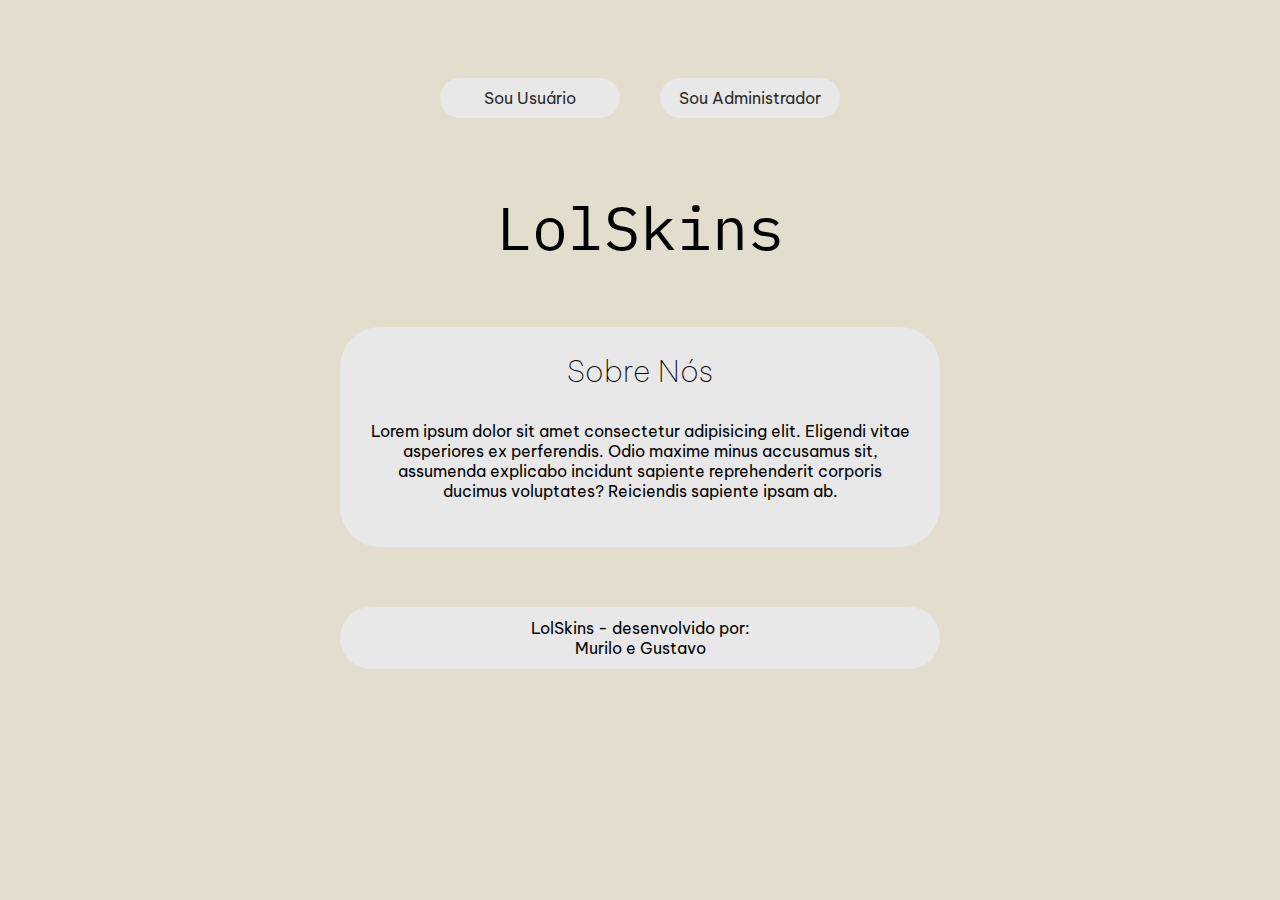
<file: index.html>
<!DOCTYPE html>
<html lang="en">
<head>
    <meta charset="UTF-8">
    <meta name="viewport" content="width=device-width, initial-scale=1.0">
    <link rel="stylesheet" href="styles.css">
    <title>Document</title>
</head>
<body>
<div class="container">
    <header>
        <nav>
            <a href="user/produtos.php" class="linknav">Sou Usuário</a>
            <a href="login-adm.php" class="linknav">Sou Administrador</a>
        </nav>
    </header>
    <div class="content">
        <h1>LolSkins</h1>
        <div class="sobrenos">
            <h5>Sobre Nós</h5>
            <p>Lorem ipsum dolor sit amet consectetur adipisicing elit. Eligendi vitae asperiores ex perferendis. Odio maxime minus accusamus sit, assumenda explicabo incidunt sapiente reprehenderit corporis ducimus voluptates? Reiciendis sapiente ipsam ab.</p>
        </div>
    </div>
    <footer>
        <p>LolSkins - desenvolvido por:<br>Murilo e Gustavo</p>
    </footer>
</div>
</body>
</html>
</file>
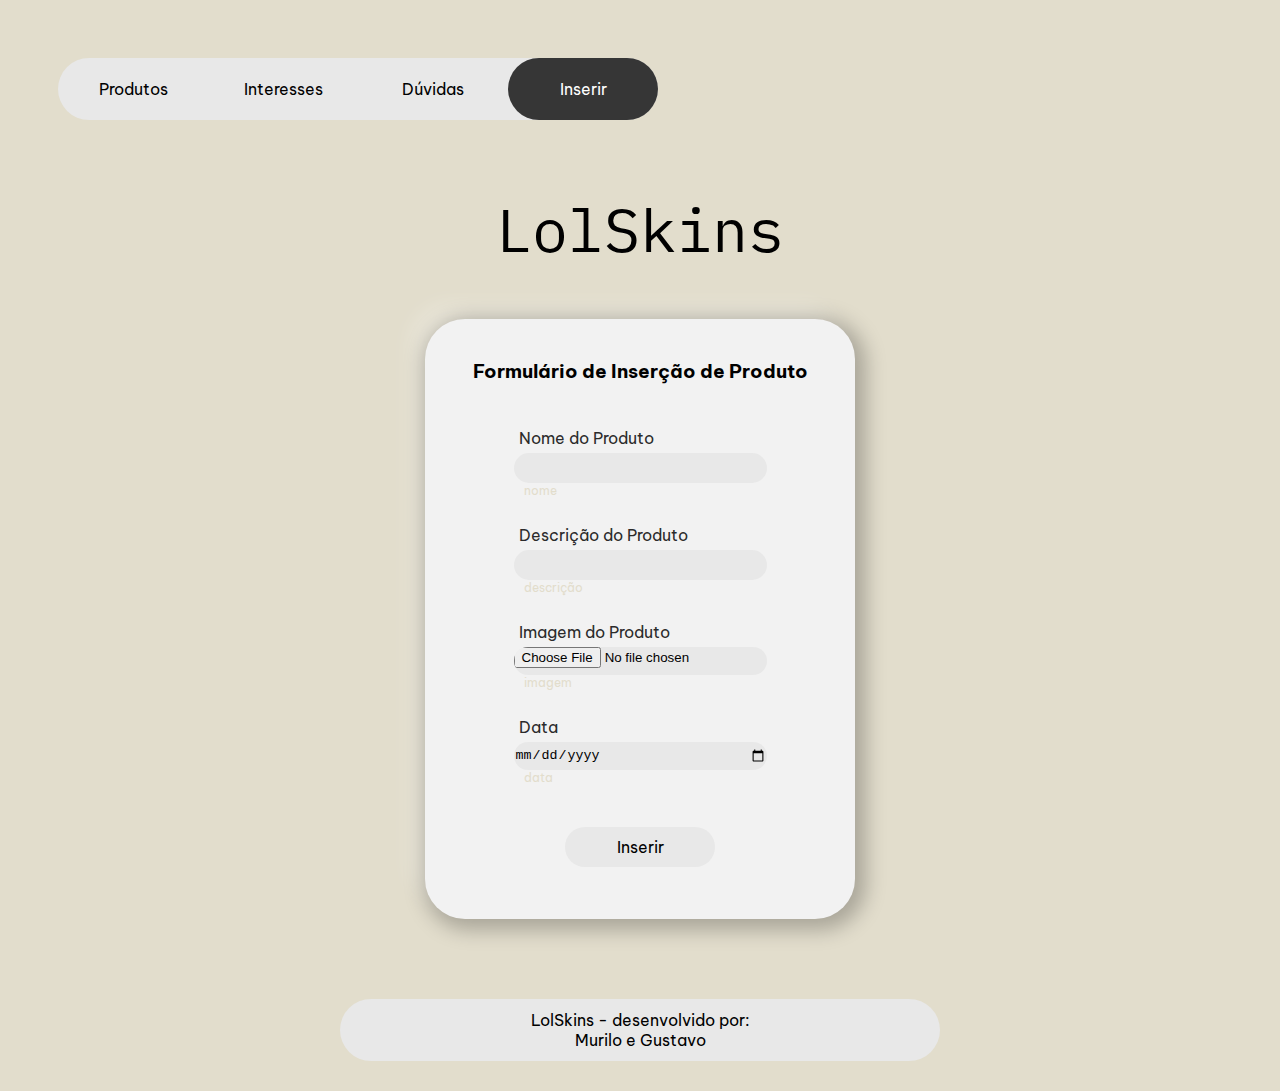
<file: adm/inserir-produto.html>
<!DOCTYPE html>
<html lang="en">
<head>
    <meta charset="UTF-8">
    <meta name="viewport" content="width=device-width, initial-scale=1.0">
    <link rel="stylesheet" href="styles.css">
    <title>Document</title>
</head>
<body>
<div class="container">
    <header>
        <div class="divnavegacao">
            <nav class="navegacao">
                <a class="linknav" href="listar-produtos.php"><button class="navbtn">Produtos</button></a>
                <a class="linknav" href="listar-interesse.php"><button class="navbtn">Interesses</button></a>
                <a class="linknav" href="listar-faleconosco.php"><button class="navbtn">Dúvidas</button></a>
                <a class="linknav" href="inserir-produto.html"><button class="navbtn" id="navbtnativo">Inserir</button></a>
            </nav>
        </div>
        <div class="divadm">
            <p>Administrador</p>   
        </div>
    </header>
    <div class="content">
    <h1>LolSkins</h1><br>
        <div class="inserirprodutosdiv">
            <h3>Formulário de Inserção de Produto</h3>
            <form class="formularioinserir"action="inserir-produtos.php" method="post" enctype="multipart/form-data">
                <label for="nome">Nome do Produto</label><br>
                <input type="text" name="nome" id="nome" required><br><br>
                <p class="labelinferior">nome</p>

                <label for="descricao">Descrição do Produto</label><br>
                <input type="text" name="descricao" id="descricao" required><br><br>
                <p class="labelinferior">descrição</p>

                <label for="imagem">Imagem do Produto</label><br>
                <input type="file" name="imagem" id="imagem" accept="image/*"><br><br>
                <p class="labelinferior">imagem</p>

                <label for="data_insercao">Data</label><br>
                <input type="date" name="data_insercao" id="data_insercao" required><br><br>
                <p class="labelinferior">data</p>

                <input id="btninserir" type="submit" value="Inserir">
                <br>
            </form>
            <br>
        </div>
    </div>


    <footer>
        <p>LolSkins - desenvolvido por:<br>Murilo e Gustavo</p>
    </footer>
    </div>
</body>
</html>
</file>
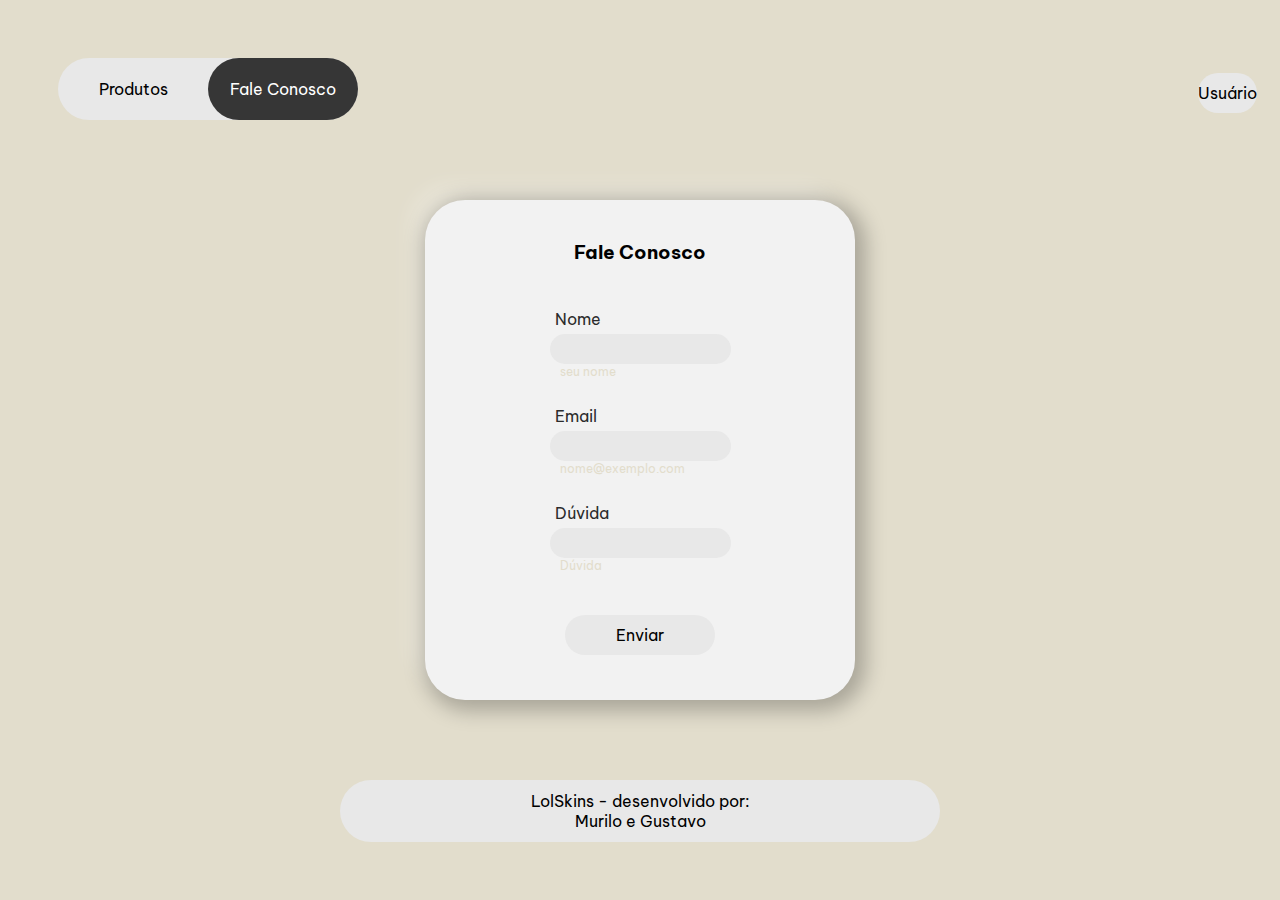
<file: user/fale-conosco.html>
<!DOCTYPE html>
<html lang="en">
<head>
    <meta charset="UTF-8">
    <meta name="viewport" content="width=device-width, initial-scale=1.0">
    <link rel="stylesheet" href="styles.css">
    <title>Document</title>
</head>
<body>
<div class="container">
    <header>
        <div class="divnavegacao">
            <nav class="navegacao">
                <a class="linknav" href="produtos.php"><button class="navbtn">Produtos</button></a>
                <a class="linknav" href="fale-conosco.html"><button class="navbtn"  id="navbtnativo">Fale Conosco</button></a>
            </nav>
        </div>
        <div class="divadm">
            <p>Usuário</p>   
        </div>
    </header>
    <div class="content" id="contentlistar">
        <div class="inserirfaleconoscodiv">
            <h3>Fale Conosco</h3>
            <form class="formularioinserir"action="inserir-fale-conosco.php" method="post">
                <label for="nome">Nome</label><br>
                <input type="text" name="nome" id="nome" required><br><br>
                <p class="labelinferior">seu nome</p>

                <label for="email">Email</label><br>
                <input type="text" name="email" id="email" required><br><br>
                <p class="labelinferior">nome@exemplo.com</p>

                <label for="duvida">Dúvida</label><br>
                <input type="text" name="duvida" id="duvida" required><br><br>
                <p class="labelinferior">Dúvida</p>

                <input id="btninserir" type="submit" value="Enviar">
                <br>
            </form>
            <br>
        </div>            

    <footer>
        <p>LolSkins - desenvolvido por:<br>Murilo e Gustavo</p>
    </footer>
    </div>
</body>
</html>
</file>
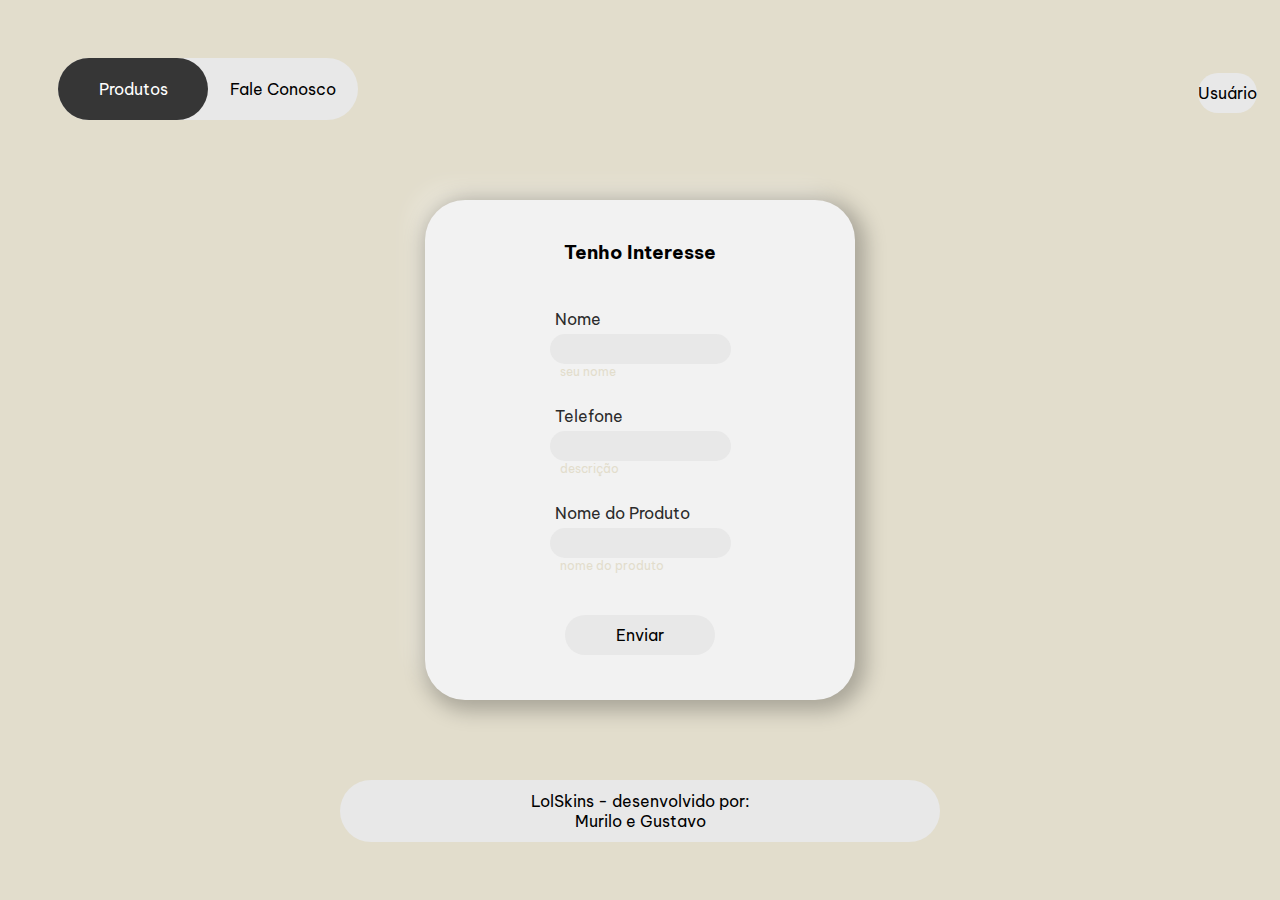
<file: user/tenho-interesse.html>
<!DOCTYPE html>
<html lang="en">
<head>
    <meta charset="UTF-8">
    <meta name="viewport" content="width=device-width, initial-scale=1.0">
    <link rel="stylesheet" href="styles.css">
    <title>Document</title>
</head>
<body>
<div class="container">
    <header>
        <div class="divnavegacao">
            <nav class="navegacao">
                <a class="linknav" href="produtos.php"><button class="navbtn" id="navbtnativo">Produtos</button></a>
                <a class="linknav" href="fale-conosco.html"><button class="navbtn">Fale Conosco</button></a>
            </nav>
        </div>
        <div class="divadm">
            <p>Usuário</p>   
        </div>
    </header>
    <div class="content" id="contentlistar">
        <div class="inseririnteressediv">
            <h3>Tenho Interesse</h3>
            <form class="formularioinserir"action="interesse.php" method="post">
                <label for="nome">Nome</label><br>
                <input type="text" name="nome" id="nome" required><br><br>
                <p class="labelinferior">seu nome</p>

                <label for="fone">Telefone</label><br>
                <input type="text" name="fone" id="fone" required><br><br>
                <p class="labelinferior">descrição</p>

                <label for="nomeproduto">Nome do Produto</label><br>
                <input type="text" name="nomeproduto" id="nomeproduto" required><br><br>
                <p class="labelinferior">nome do produto</p>

                <input id="btninserir" type="submit" value="Enviar">
                <br>
            </form>
            <br>
        </div>            

    <footer>
        <p>LolSkins - desenvolvido por:<br>Murilo e Gustavo</p>
    </footer>
    </div>
</body>
</html>
</file>
<file: styles.css>
@import url('https://fonts.googleapis.com/css2?family=Be+Vietnam+Pro&family=IBM+Plex+Mono:wght@200&display=swap');
body {
    background: #E2DDCC;
    font-family: Be Vietnam Pro;
}
p{
    font-family: Be Vietnam Pro;
}
header {
    display: flex;
    flex-direction: row;
    padding: 50px;
    font-family: Be Vietnam Pro;
}
a:link {
	text-decoration: none;
	color: #2B2B2B;
	z-index: 1;

}
a:visited {
	text-decoration: none;
	color: #2B2B2B;
	z-index: 1;
}
a:hover {
	text-decoration: none;
	color: #2B2B2B;
	z-index: 1;
}
a:active {
	text-decoration: none;
	color: #2B2B2B;
}
.container {
    display: flex;
    flex-direction: column;
    justify-content: center;
    align-items: center;
}
.content {
    text-align: center;
    width: 600px;
}
.sobrenos {
    background: #E8E8E8;
    border-radius: 40px;
    margin-top: 60px;
    margin-bottom: 60px;
    padding: 30px;
    padding-top: 10px;
    display: flex;
    flex-direction: column;
    justify-content: center;
    align-items: center;
}
h1 {
    color: #000;
    font-family: IBM Plex Mono;
    font-size: 60px;
    font-style: normal;
    font-weight: 400;
    line-height: normal;
    margin: 0px;
    margin-top: 0px;
}
h5 {
    margin: 15px;
    font-size: 30px;
    font-weight: lighter;
}
footer {
    display: flex;
    width: 600px;
    background: #E8E8E8;
    height: 62px;
    border-radius: 45px;
    text-align: center;
    align-items: center;
    justify-content: center;
    margin-left: auto;
    margin-right: auto;
    margin-bottom: 30px;
    font-family: Be Vietnam Pro;
}
.linknav {
    height: 40px;
    width: 180px;
    display: flex;
    justify-content: center;
    align-items: center;
    text-align: center;
    margin: 20px;
    background-color: #E8E8E8;
    border-radius: 20px;
}
.linknav:hover {
    background: #363636;
    color: #fff;
}
nav {
    display: flex;
    flex-direction: row;
}
#usuario {
    border: 1px solid #3B3B3B;
    background: rgb(232, 232, 232);
    padding-left: 10px;
    height: 40px;
    width: 250px;
    margin-bottom: 30px;
    margin-top: 20px;
    border-radius: 20px;
}
#usuario:focus {
    outline: none;
}
#senha {
    border: 1px solid #3B3B3B;
    background: rgb(232, 232, 232);
    height: 40px;
    width: 250px;
    margin-bottom: 40px;
    margin-top: 10px;
    padding-left: 10px;
    border-radius: 20px;
}
#senha:focus {
    outline: none;
}

#entrar {
    appearance: none;
    background-color: transparent;
    border: 1px solid #1A1A1A;
    border-radius: none;
    box-sizing: border-box;
    color: #3B3B3B;
    cursor: pointer;
    display: inline-block;
    font-family: Roobert,-apple-system,BlinkMacSystemFont,"Segoe UI",Helvetica,Arial,sans-serif,"Apple Color Emoji","Segoe UI Emoji","Segoe UI Symbol";
    font-weight: 600;
    line-height: normal;
    margin: 0;
    height: 40px;
    min-width: 260px;
    outline: none;
    padding: auto;
    padding-left: 40px;
    padding-right: 40px;
    text-align: center;
    text-decoration: none;
    transition: all 300ms cubic-bezier(.23, 1, 0.32, 1);
    user-select: none;
    -webkit-user-select: none;
    touch-action: manipulation;
    will-change: transform;
}
#entrar:hover {
    color: #fff;
    background-color: #1A1A1A;
    box-shadow: rgba(0, 0, 0, 0.25) 0 8px 15px;
    transform: translateY(-2px);
}
#entrar:active {
    box-shadow: none;
    transform: translateY(0);
   }
</file>
<file: adm/styles.css>
@import url('https://fonts.googleapis.com/css2?family=Be+Vietnam+Pro&family=IBM+Plex+Mono:wght@200&display=swap');
body {
    background: #E2DDCC;
    font-family: Be Vietnam Pro;
}
p{
    font-family: Be Vietnam Pro;
}
header {
    display: flex;
    flex-direction: row;
    padding: 50px;
    font-family: Be Vietnam Pro;
}
a:link {
	text-decoration: none;
	color: #2B2B2B;
	z-index: 1;

}
a:visited {
	text-decoration: none;
	color: #2B2B2B;
	z-index: 1;
}
a:hover {
	text-decoration: none;
	color: #2B2B2B;
	z-index: 1;
}
a:active {
	text-decoration: none;
	color: #2B2B2B;
}
.navegacao {
    display: flex;
    flex-direction: row;
    align-items: center;
    justify-content: center;
    width: 600px;
    height: 62px;
    border-radius: 45px;
    background: #E8E8E8;
}
.navbtn {
    width: 150px;
    height: 62px;
    border-radius: 45px;
    border: none;
    background: none;
    font-size: 16px;
    font-family: Be Vietnam Pro;
}
.navbtn:hover {
    transform: translateY(-2px);
}
#navbtnativo {
    background: #363636;
    color: #fff;
}
.divadm {
    display: flex;
    justify-content: center;
    align-items: center;
    margin-left: 640px;
    margin-top: 15px;
    height: 40px;
    width: 140px;
    background: #E8E8E8;
    text-align: center;
    border-radius: 30px;
}
.btnproduto {
    margin-top: -65px;
    width: 230px;
    height: 230px;
    border-radius: 40px;
    background: #f2f2f23d;
    box-shadow: 5px 5px 20px 6px rgba(0, 0, 0, 0.25), -15px -15px 20px 0px rgba(255, 255, 255, 0.25);
    border: none;
    display: flex;
    text-decoration: none;
    flex-direction: column;
    justify-content: center;
    align-items: center;
}
.btnproduto:hover {
    transform: translateY(-2px);
}
img {
    width: 150px;
    height: 150px;
    border-radius: 20px;
}
.nomeproduto {
    margin-top: -5px;
    font-family: Be Vietnam Pro;
}
.produto {
    margin: 80px;
    width: 15%;
}
.produtodetalhado {
    margin: 80px;
}
.produtodetalhado {
    width: 300px;
    height: 450px;
    border-radius: 40px;
    background: #f2f2f23d;
    box-shadow: 5px 5px 20px 6px rgba(0, 0, 0, 0.25), -15px -15px 20px 0px rgba(255, 255, 255, 0.25);
    border: none;
    display: flex;
    text-decoration: none;
    flex-direction: column;
    justify-content: center;
    align-items: center;
}
.divbotoes {
    display: flex;
    flex-direction: row;
}
.content{
    display: flex;
    justify-content: center;
    flex-direction: column;
    align-items: center;
}
h1 {
    color: #000;
font-family: IBM Plex Mono;
font-size: 60px;
font-style: normal;
font-weight: 400;
line-height: normal;
margin: 0px;
margin-top: 20px;
}
footer {
    display: flex;
    width: 600px;
    background: #E8E8E8;
    height: 62px;
    border-radius: 45px;
    text-align: center;
    align-items: center;
    justify-content: center;
    margin-left: auto;
    margin-right: auto;
    margin-bottom: 30px;
    font-family: Be Vietnam Pro;
}
th {
    background: #F2F2F2;
}
.listaprodutos {
    display: flex;
    flex-direction: row;
    flex-wrap: wrap;
    justify-content: center;
    align-items: center;
}
#idproduto {
    background-color: none;
    border: none;
    color: #E2DDCC;
}
#alterarbtn {
    width: 70px;
    height: 30px;
    border-radius: 45px;
    border: none;
    background: none;
    font-size: 16px;
    font-family: Be Vietnam Pro;
}
#excluirbtn {
    width: 70px;
    height: 30px;
    border-radius: 45px;
    border: none;
    background: none;
    font-size: 16px;
    font-family: Be Vietnam Pro;
}
#alterarbtn:hover {
    background: #363636;
    color: #fff;
}
#excluirbtn:hover {
    background: #363636;
    color: #fff;
}
.inserirprodutosdiv {
    display: flex;
    flex-direction: column;
    height: 600px;
    width: 430px;
    background-color: #f2f2f2;
    margin-bottom: 80px;
    margin-top: 30px;
    border-radius: 40px;
    box-shadow: 5px 5px 20px 6px rgba(0, 0, 0, 0.25), -15px -15px 20px 0px rgba(255, 255, 255, 0.25);
    
}
.formularioinserir {
    display: flex;
    flex-direction: column;
    margin: auto;
    margin-top: 30px;
}
h3 {
    align-self: center;
    margin-top: 40px;
    margin-bottom: 0px;
}
label {
    margin-top: 15px;
    margin-left: 5px;
    color: #2B2B2B;
    margin-bottom: -15px;
}
.labelinferior {
    margin-left: 10px;
    margin-top: -40px;
    font-size: 12px;
    color: #E2DDCC;
}
input {
    height: 28px;
    background: #E8E8E8;
    border: none;
    border-radius: 20px;
}
input [type="file"] {
    display: none;
}
.customfile {
    display: inline-block;
    border: none;
    background-color: #2B2B2B;
}
input:focus {
    outline: none;
}
#btninserir {
    align-self: center;
    width: 150px;
    height: 40px;
    border-radius: 45px;
    border: none;
    background: #E8E8E8;
    font-size: 16px;
    font-family: Be Vietnam Pro;
    margin-top: 30px;
}
#btninserir:hover {
    background: #363636;
    color: #fff;
}
.divtable {
    display: flex;
    justify-content: center;
    align-items: center;
    height: fit-content;
    width: 680px;
    background-color: #f2f2f2;
    box-shadow: 5px 5px 20px 6px rgba(0, 0, 0, 0.25), -15px -15px 20px 0px rgba(255, 255, 255, 0.25);
    border-radius: 40px;
    margin: 80px;
}
.tabela {
    margin: 30px;
}
th {
    font-weight: lighter;
    background: #F2F2F2;
    border: none;
    height: 50px;
    padding: auto;
    border-radius: 10px;
}
#thnome {
    width: 100px;
}
#thfone {
    width: 150px;
}
#thprod {
    width: 240px;
}
td {
    padding-left: 5px;
    border-radius: 15px;
    color: #2B2B2B;
    padding: 5px;
}
tr {
    background-color: #E2DDCC;
    height: 40px;
}
tr:nth-child(even){
    background-color: #E8E8E8;
}
</file>
<file: user/styles.css>
@import url('https://fonts.googleapis.com/css2?family=Be+Vietnam+Pro&family=IBM+Plex+Mono:wght@200&display=swap');
body {
    background: #E2DDCC;
    font-family: Be Vietnam Pro;
}
p{
    font-family: Be Vietnam Pro;
}
header {
    display: flex;
    flex-direction: row;
    padding: 50px;
    font-family: Be Vietnam Pro;
}
a:link {
	text-decoration: none;
	color: #2B2B2B;
	z-index: 1;

}
a:visited {
	text-decoration: none;
	color: #2B2B2B;
	z-index: 1;
}
a:hover {
	text-decoration: none;
	color: #2B2B2B;
	z-index: 1;
}
a:active {
	text-decoration: none;
	color: #2B2B2B;
}
.navegacao {
    display: flex;
    flex-direction: row;
    align-items: center;
    justify-content: center;
    width: 300px;
    height: 62px;
    border-radius: 45px;
    background: #E8E8E8;
}
.navbtn {
    width: 150px;
    height: 62px;
    border-radius: 45px;
    border: none;
    background: none;
    font-size: 16px;
    font-family: Be Vietnam Pro;
}
.navbtn:hover {
    transform: translateY(-2px);
}
#navbtnativo {
    background: #363636;
    color: #fff;
}
.divadm {
    display: flex;
    justify-content: center;
    align-items: center;
    margin-left: 840px;
    margin-top: 15px;
    height: 40px;
    width: 140px;
    background: #E8E8E8;
    text-align: center;
    border-radius: 30px;
}
.btnproduto {
    margin-top: -65px;
    width: 230px;
    height: 230px;
    border-radius: 40px;
    background: #f2f2f23d;
    box-shadow: 5px 5px 20px 6px rgba(0, 0, 0, 0.25), -15px -15px 20px 0px rgba(255, 255, 255, 0.25);
    border: none;
    display: flex;
    text-decoration: none;
    flex-direction: column;
    justify-content: center;
    align-items: center;
}
.btnproduto:hover {
    transform: translateY(-2px);
}
img {
    width: 150px;
    height: 150px;
    border-radius: 20px;
}
.nomeproduto {
    margin-top: -5px;
    font-family: Be Vietnam Pro;
}
.produto {
    margin: 80px;
    width: 15%;
}
.produtodetalhado {
    margin: 80px;
}
.produtodetalhado {
    width: 300px;
    height: 450px;
    border-radius: 40px;
    background: #f2f2f23d;
    box-shadow: 5px 5px 20px 6px rgba(0, 0, 0, 0.25), -15px -15px 20px 0px rgba(255, 255, 255, 0.25);
    border: none;
    display: flex;
    text-decoration: none;
    flex-direction: column;
    justify-content: center;
    align-items: center;
}
.content{
    display: flex;
    justify-content: center;
    flex-direction: column;
    align-items: center;
}
h1 {
    color: #000;
font-family: IBM Plex Mono;
font-size: 60px;
font-style: normal;
font-weight: 400;
line-height: normal;
margin: 0px;
margin-top: 20px;
}
footer {
    display: flex;
    width: 600px;
    background: #E8E8E8;
    height: 62px;
    border-radius: 45px;
    text-align: center;
    align-items: center;
    justify-content: center;
    margin-left: auto;
    margin-right: auto;
    margin-bottom: 30px;
    font-family: Be Vietnam Pro;
}
th {
    background: #F2F2F2;
}
.listaprodutos {
    display: flex;
    flex-direction: row;
    flex-wrap: wrap;
    justify-content: center;
    align-items: center;
}
#idproduto {
    background-color: none;
    border: none;
    color: #E2DDCC;
}
#interessebtn {
    width: 150px;
    height: 30px;
    border-radius: 45px;
    border: none;
    background: none;
    font-size: 16px;
    font-family: Be Vietnam Pro;
}
#interessebtn:hover {
    background: #363636;
    color: #fff;
}
.inseririnteressediv {
    display: flex;
    flex-direction: column;
    height: 500px;
    width: 430px;
    background-color: #f2f2f2;
    margin-bottom: 80px;
    margin-top: 30px;
    border-radius: 40px;
    box-shadow: 5px 5px 20px 6px rgba(0, 0, 0, 0.25), -15px -15px 20px 0px rgba(255, 255, 255, 0.25);
    
}
.inserirfaleconoscodiv {
    display: flex;
    flex-direction: column;
    height: 500px;
    width: 430px;
    background-color: #f2f2f2;
    margin-bottom: 80px;
    margin-top: 30px;
    border-radius: 40px;
    box-shadow: 5px 5px 20px 6px rgba(0, 0, 0, 0.25), -15px -15px 20px 0px rgba(255, 255, 255, 0.25);
    
}
.formularioinserir {
    display: flex;
    flex-direction: column;
    margin: auto;
    margin-top: 30px;
}
h3 {
    align-self: center;
    margin-top: 40px;
    margin-bottom: 0px;
}
label {
    margin-top: 15px;
    margin-left: 5px;
    color: #2B2B2B;
    margin-bottom: -15px;
}
.labelinferior {
    margin-left: 10px;
    margin-top: -40px;
    font-size: 12px;
    color: #E2DDCC;
}
input {
    height: 28px;
    background: #E8E8E8;
    border: none;
    border-radius: 20px;
}
input [type="file"] {
    display: none;
}
.customfile {
    display: inline-block;
    border: none;
    background-color: #2B2B2B;
}
input:focus {
    outline: none;
}
#btninserir {
    align-self: center;
    width: 150px;
    height: 40px;
    border-radius: 45px;
    border: none;
    background: #E8E8E8;
    font-size: 16px;
    font-family: Be Vietnam Pro;
    margin-top: 30px;
}
#btninserir:hover {
    background: #363636;
    color: #fff;
}
.divtable {
    display: flex;
    justify-content: center;
    align-items: center;
    height: fit-content;
    width: 680px;
    background-color: #f2f2f2;
    box-shadow: 5px 5px 20px 6px rgba(0, 0, 0, 0.25), -15px -15px 20px 0px rgba(255, 255, 255, 0.25);
    border-radius: 40px;
    margin: 80px;
}
.tabela {
    margin: 30px;
}
th {
    font-weight: lighter;
    background: #F2F2F2;
    border: none;
    height: 50px;
    padding: auto;
    border-radius: 10px;
}
#thnome {
    width: 100px;
}
#thfone {
    width: 150px;
}
#thprod {
    width: 240px;
}
td {
    padding-left: 5px;
    border-radius: 15px;
    color: #2B2B2B;
    padding: 5px;
}
tr {
    background-color: #E2DDCC;
    height: 40px;
}
tr:nth-child(even){
    background-color: #E8E8E8;
}
</file>
